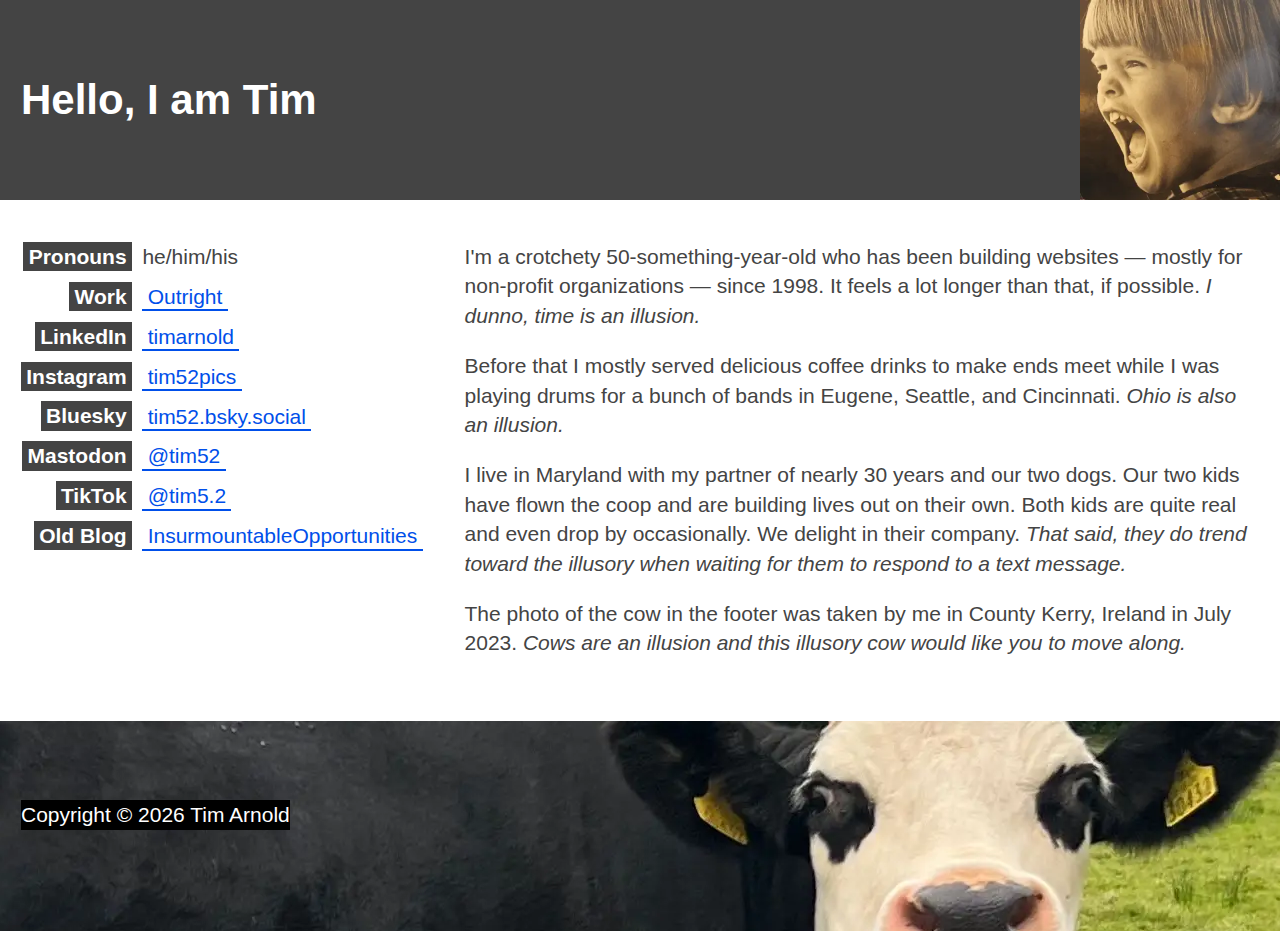
<file: index.html>
<!doctype html>
<html class="no-js" lang="en">
<head>
  <meta charset="utf-8">
  <meta name="viewport" content="width=device-width, initial-scale=1">
  <title>Tim52.io is Tim Arnold's webpage</title>
  <link rel="stylesheet" href="style.css">
  <link rel="preload" fetchpriority="high" as="image" href="img/cow.webp" type="image/webp">
  <meta name="description" content="Tim52.io is Tim Arnold's webpage">
  <link rel="canonical" href="https://tim.io" />
  <meta property="og:title" content="Tim52.io">
  <meta property="og:description" content="Tim52.io is Tim Arnold's webpage">
  <meta property="og:type" content="website">
  <meta property="og:url" content="https://tim52.io">
  <meta property="og:image" content="https://tim52.io/img/tim-yelling.webp">
  <link rel="apple-touch-icon" sizes="180x180" href="apple-touch-icon.png">
  <link rel="icon" type="image/png" sizes="32x32" href="favicon-32x32.png">
  <link rel="icon" type="image/png" sizes="16x16" href="favicon-16x16.png">
  <link rel="manifest" href="site.webmanifest">
  <meta name="theme-color" content="#fafafa">
</head>

<body>

  <div class="wrapper header-wrapper">
    <div class="container">
      <header>
        <h1><a href="/">Hello, I am Tim</a></h1>
        <a href="/"><img src="img/tim-yelling.webp" alt="Old photograph of a 5-year-old Tim. He is yelling." width="300" height="300"/></a>
      </header>
    </div>
  </div>

  <div class="wrapper content-wrapper">
    <div class="container">
      <main>
        <dl>
          <dt><strong>Pronouns</strong></dt>
          <dd><span>he/him/his</span></dd>
          <dt><strong>Work</strong></dt>
          <dd><a href="https://weareoutright.com">Outright</a></dd>
          <dt><strong>LinkedIn</strong></dt>
          <dd><a href="https://linkedin.com/in/timarnold/">timarnold</a></dd>
          <dt><strong>Instagram</strong></dt>
          <dd><a href="https://instagram.com/tim52pics/">tim52pics</a></dd>
          <dt><strong>Bluesky</strong></dt>
          <dd><a href="https://bsky.app/profile/tim52.bsky.social">tim52.bsky.social</a></dd>
          <dt><strong>Mastodon</strong></dt>
          <dd><a href="https://twit.social/@tim52">@tim52</a></dd>
          <dt><strong>TikTok</strong></dt>
          <dd><a href="https://tiktok.com/@tim5.2">@tim5.2</a></dd>
          <dt><strong>Old Blog</strong></dt>
          <dd><a href="https://insurmountableopportunities.com">InsurmountableOpportunities</a></dd>
        </dl>
        <article>
          <p>I'm a crotchety 50-something-year-old who has been building websites &mdash; mostly for non-profit organizations &mdash; since 1998. It feels a lot longer than that, if possible. <em>I dunno, time is an illusion.</em></p>
          <p>Before that I mostly served delicious coffee drinks to make ends meet while I was playing drums for a bunch of bands in Eugene, Seattle, and Cincinnati. <em>Ohio is also an illusion.</em></p>
          <p>I live in Maryland with my partner of nearly 30 years and our two dogs. Our two kids have flown the coop and are building lives out on their own. Both kids are quite real and even drop by occasionally. We delight in their company. <em>That said, they do trend toward the illusory when waiting for them to respond to a text message.</em></p>
          <p>The photo of the cow in the footer was taken by me in County Kerry, Ireland in July 2023. <em>Cows are an illusion and this illusory cow would like you to move along.</em></p>
        </article>
      </main>
    </div>
  </div>

  <div class="footer footer-wrapper">
    <div class="container">
      <footer>
        <p>Copyright &copy; <script>document.write(new Date().getFullYear())</script> Tim Arnold</p>
      </footer>
    </div>
  </div>

</body>

</html>
</file>
<file: style.css>
/*! HTML5 Boilerplate v9.0.1 | MIT License | https://html5boilerplate.com/ */

/* main.css 3.0.0 | MIT License | https://github.com/h5bp/main.css#readme */
/*
 * What follows is the result of much research on cross-browser styling.
 * Credit left inline and big thanks to Nicolas Gallagher, Jonathan Neal,
 * Kroc Camen, and the H5BP dev community and team.
 */

/* ==========================================================================
   Base styles: opinionated defaults
   ========================================================================== */


:root {
  --primary-color: #444;
  --page-color: #444;
  --page-background-color: #fff;
  --header-text-color: #fff;
  --link-color: #004fea;
  --link-hover-bg-color: #000;
}
/**
@media (prefers-color-scheme: dark) {
  :root {
    --page-background-color: #000;
    --page-color: #fff;
    --link-color: #fff;
    --link-hover-bg-color: #fff;
  }
}
**/
html {
  font-size: calc(16px + 0.390625vw);
  line-height: 1.4;
  font-family: arial, sans-serif;
}

body {
  margin: 0;
  padding: 0;
  min-height: 100vh;
  display: flex;
  flex-direction: column;
  color: var(--page-color);
  background: var(--page-background-color);
}

/*
 * Remove text-shadow in selection highlight:
 * https://twitter.com/miketaylr/status/12228805301
 *
 * Customize the background color to match your design.
 */

::-moz-selection {
  background: #b3d4fc;
  text-shadow: none;
}

::selection {
  background: #b3d4fc;
  text-shadow: none;
}

/*
 * A better looking default horizontal rule
 */

hr {
  display: block;
  height: 1px;
  border: 0;
  border-top: 1px solid #ccc;
  margin: 1em 0;
  padding: 0;
}

/*
 * Remove the gap between audio, canvas, iframes,
 * images, videos and the bottom of their containers:
 * https://github.com/h5bp/html5-boilerplate/issues/440
 */

audio,
canvas,
iframe,
img,
svg,
video {
  vertical-align: middle;
}

/*
 * Remove default fieldset styles.
 */

fieldset {
  border: 0;
  margin: 0;
  padding: 0;
}

/*
 * Allow only vertical resizing of textareas.
 */

textarea {
  resize: vertical;
}

@media print,
  (-webkit-min-device-pixel-ratio: 1.25),
  (min-resolution: 1.25dppx),
  (min-resolution: 120dpi) {
  /* Style adjustments for high resolution devices */
}

@media print {
  *,
  *::before,
  *::after {
    background: #fff !important;
    color: #000 !important;
    /* Black prints faster */
    box-shadow: none !important;
    text-shadow: none !important;
  }

  a,
  a:visited {
    text-decoration: underline;
  }

  a[href]::after {
    content: " (" attr(href) ")";
  }

  abbr[title]::after {
    content: " (" attr(title) ")";
  }

  /*
   * Don't show links that are fragment identifiers,
   * or use the `javascript:` pseudo protocol
   */
  a[href^="#"]::after,
  a[href^="javascript:"]::after {
    content: "";
  }

  pre {
    white-space: pre-wrap !important;
  }

  pre,
  blockquote {
    border: 1px solid #999;
    page-break-inside: avoid;
  }

  tr,
  img {
    page-break-inside: avoid;
  }

  p,
  h2,
  h3 {
    orphans: 3;
    widows: 3;
  }

  h2,
  h3 {
    page-break-after: avoid;
  }
}

.wrapper {
  width: 100%;
}

.container {
  margin: 0 auto;
  padding: 0 1rem;
}

header {
  display: flex;
  gap: 2rem;
  justify-content: space-between;
  align-items: center;
}

header a,
header a:visited {
  color: var(--header-text-color);
  text-decoration: none;
}

header img {
  margin-right: -1rem;
  height: 200px;
  width: 200px;
}

.header-wrapper {
  background: var(--primary-color);
  margin-bottom: 2rem;
}

h1 {
  color: var(--header-text-color);
}

p {
  margin-top: 0;
}

.content-wrapper {
  margin-bottom: 2rem;
}

main {
  display: flex;
  gap: 2rem;
  flex-direction: column;
}

@media (min-width: 105ch) {
  main {
    flex-direction: row;
  }
}

article {
  max-width: 70ch;
}

dl {
  align-content: start;
  margin: 0;
  padding: 0;
  display: grid;
  grid-template-columns: auto 1fr;
  row-gap: .5rem;
  column-gap: .5rem;
}

dt, dd {
  margin: 0;
}

dt {
  clear: left;
  text-align: right;
}

dd {
  width: calc(100% - 7rem);
}

dt strong {
  color: #fff;
  background: var(--primary-color);
  padding: .15rem .25rem;
}

dd a,
dd a:visited  {
  text-decoration: none;
  display: inline-block;
  position: relative;
  transition: all .20s ease-in-out;
  padding: 0 .25rem;
  color: var(--link-color);
}

dd a:hover {
  color: var(--page-background-color);
  transition: all .20s ease-in-out;
}

dd a:after {
  content: '';
  display: block;
  height: .10rem;
  width: 100%;
  position: absolute;
  z-index: -1;
  bottom: 0;
  left: 0;
  transition: all .20s ease-in-out;
  background:var(--link-color);
}

dd a:hover:after {
  bottom: 0;
  height: 100%;
  transition: height .20s ease-in-out;
  background: var(--link-hover-bg-color);
}


.footer-wrapper {
  margin-top: auto;
  background: var(--primary-color) url("img/cow.webp") 100% -200px no-repeat;
  background-size: auto;
}

footer {
  display: flex;
  min-height: 10rem;
  align-items: center;
}

footer p {
  color: var(--header-text-color);
  background: #000;
}
</file>
